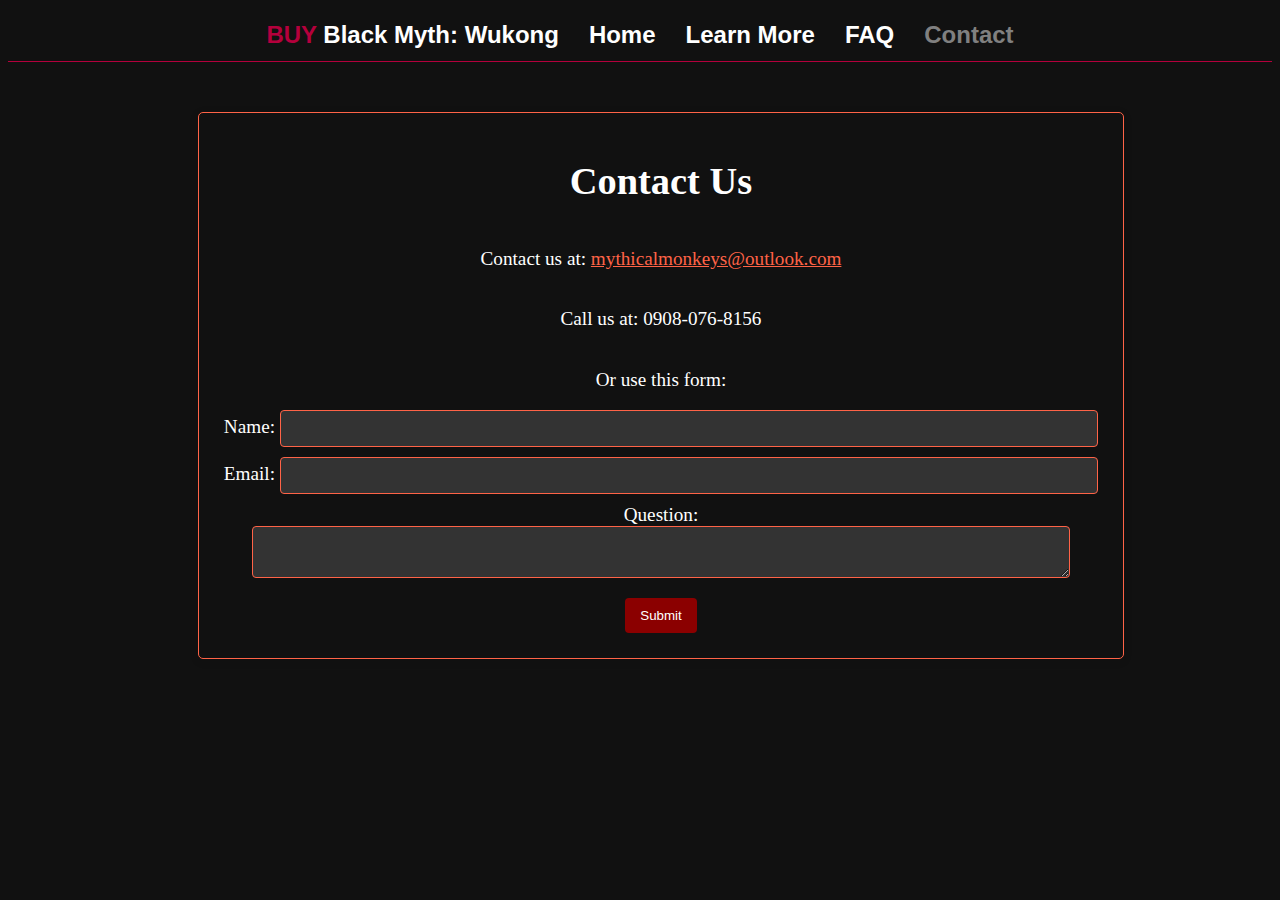
<file: contact/index.html>
<!DOCTYPE html>
<html lang="en">
<head>
    <meta charset="UTF-8">
    <meta name="viewport" content="width=device-width, initial-scale=1.0">
    <title>Contact-Page</title>
    <link rel="stylesheet" href="styles.css">
</head>
<body>
    <header>
        <a class="active" href="https://store.steampowered.com/app/2358720/Black_Myth_Wukong/"> <span style="color: rgb(180, 0, 60);">BUY</span> Black Myth: Wukong</a>
        <a href="../Homepagina/Homepagina.html">Home</a>
        <a href="../Infopagina/index.html">Learn More</a>
        <a href="../FAQ-pagina/index.html">FAQ</a>
        <a style="color: gray;" href="../contact/index.html">Contact</a>
      </header>

    <div class="container">
        <h1>Contact Us</h1>
        <p style="color: white;">Contact us at: <a href="mailto:mythicalmonkeys@outlook.com" style="color: #FF6347;">mythicalmonkeys@outlook.com</a></p>
        <p style="color: white;">Call us at: 0908-076-8156</p>
        <p style="color: white;">Or use this form:</p>
        <form id="contact-form">
            <label for="name" style="color: white;">Name:</label>
            <input type="text" id="name" name="name" required>
            <br>
            <label for="email" style="color: white;">Email:</label>
            <input type="email" id="email" name="email" required>
            <br>
            <label for="question" style="color: white; vertical-align: top;">Question:</label>
            <textarea id="question" name="question" required></textarea>
            <br>
            <button id="dataForm" type="submit">Submit</button>
        </form>
    </div>
    <script src="app.js"></script>
</body>
</html>
</file>
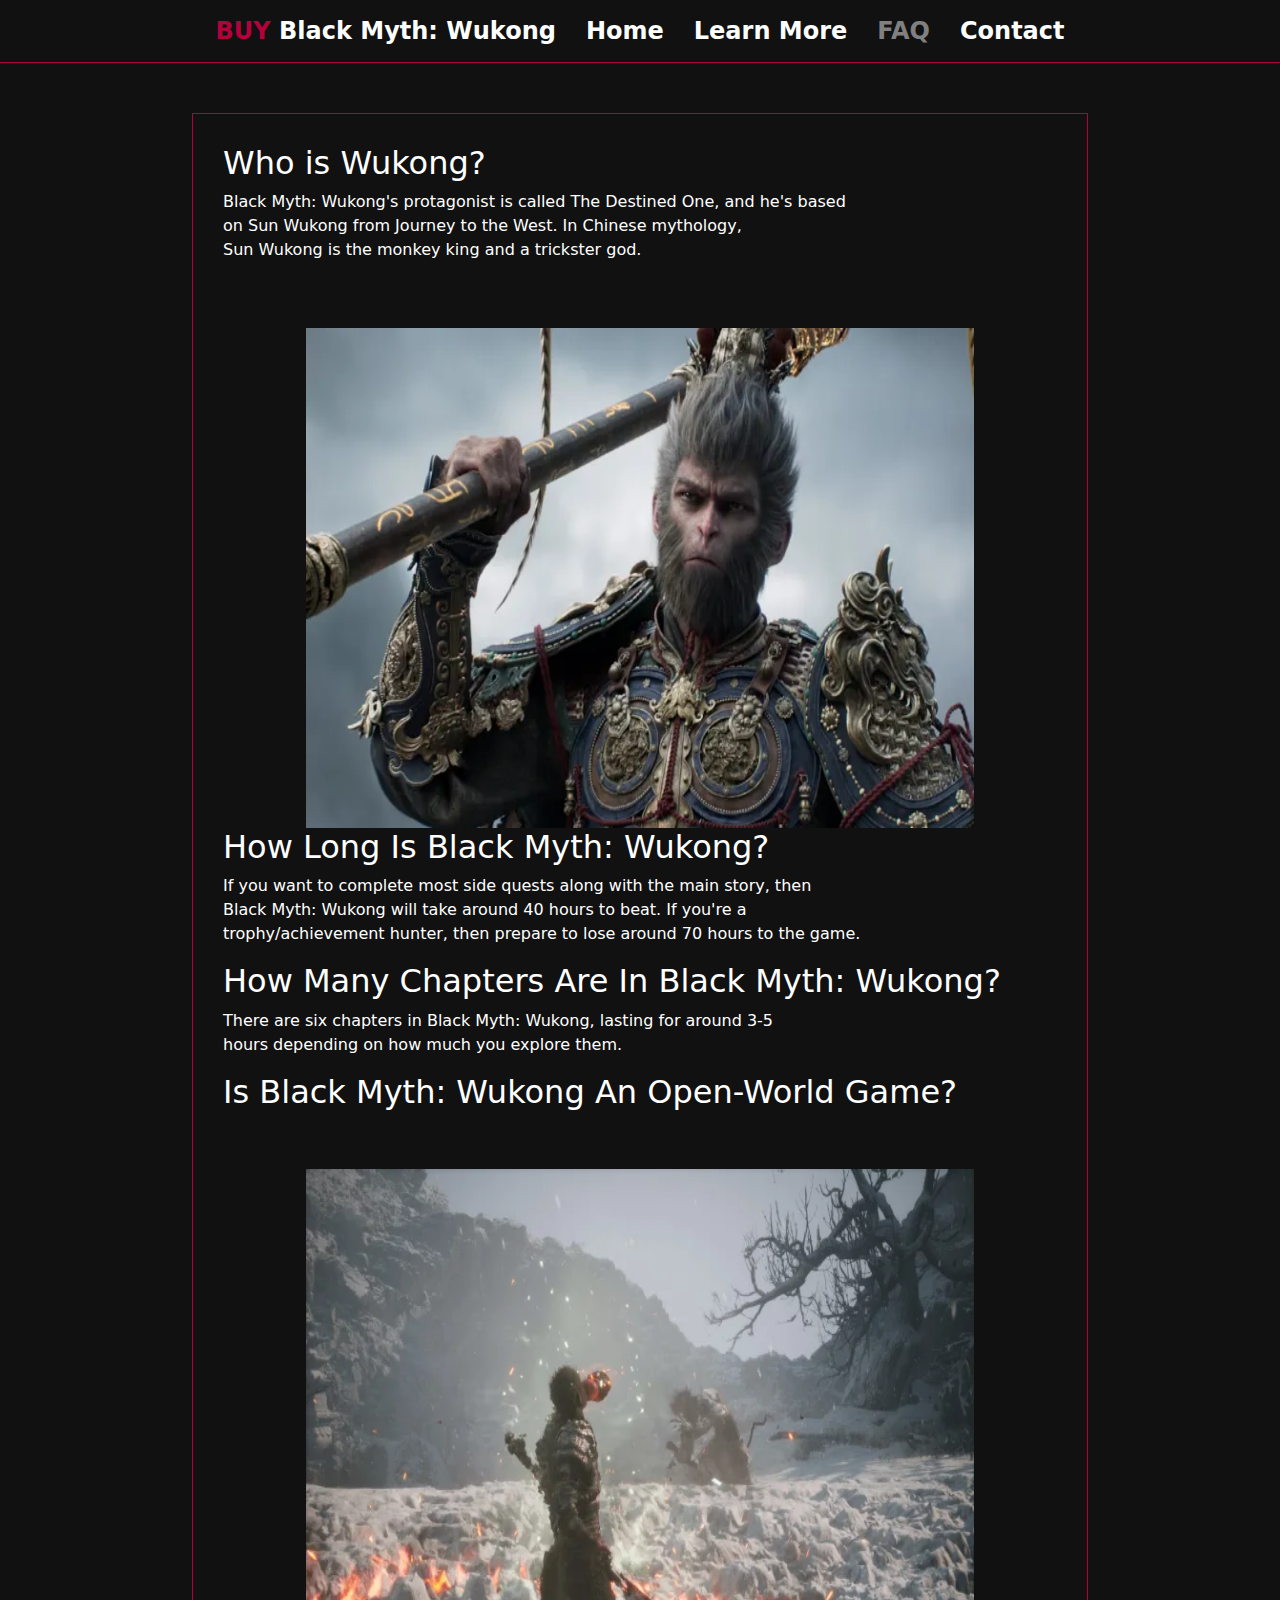
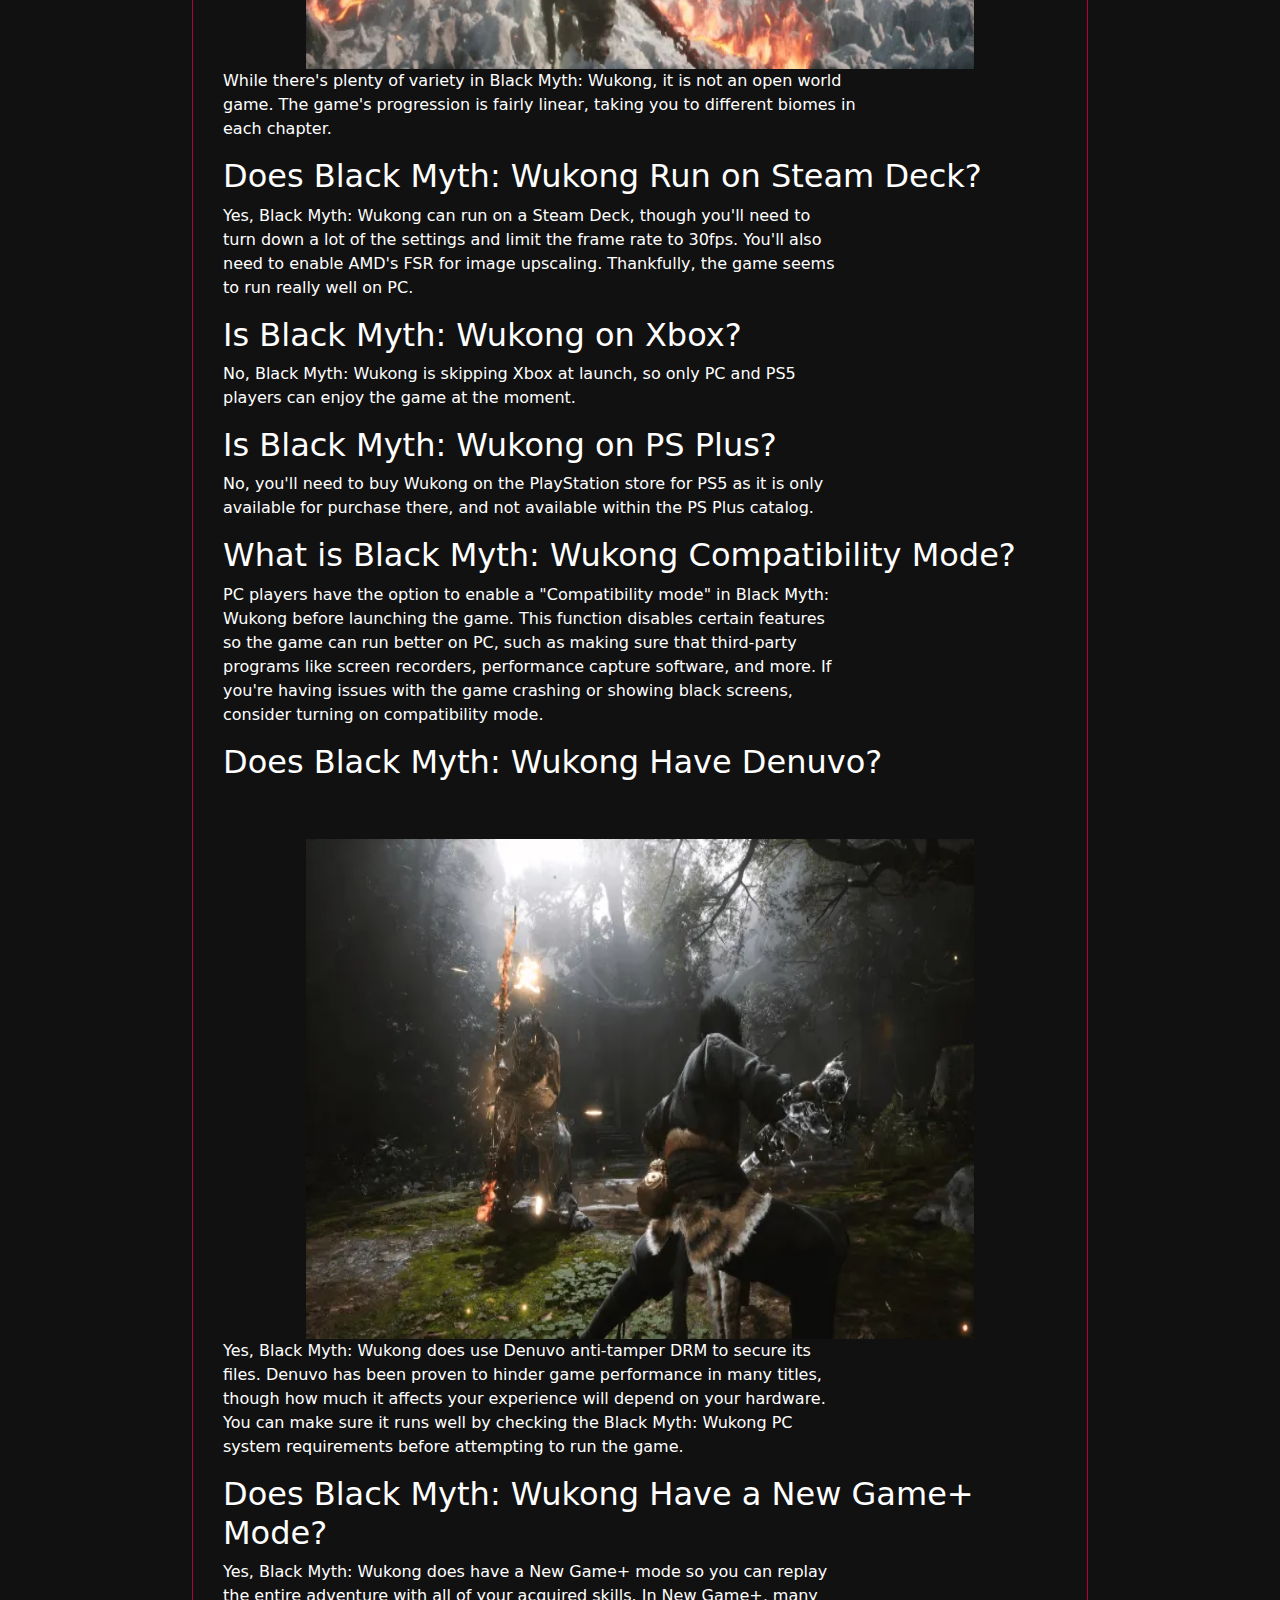
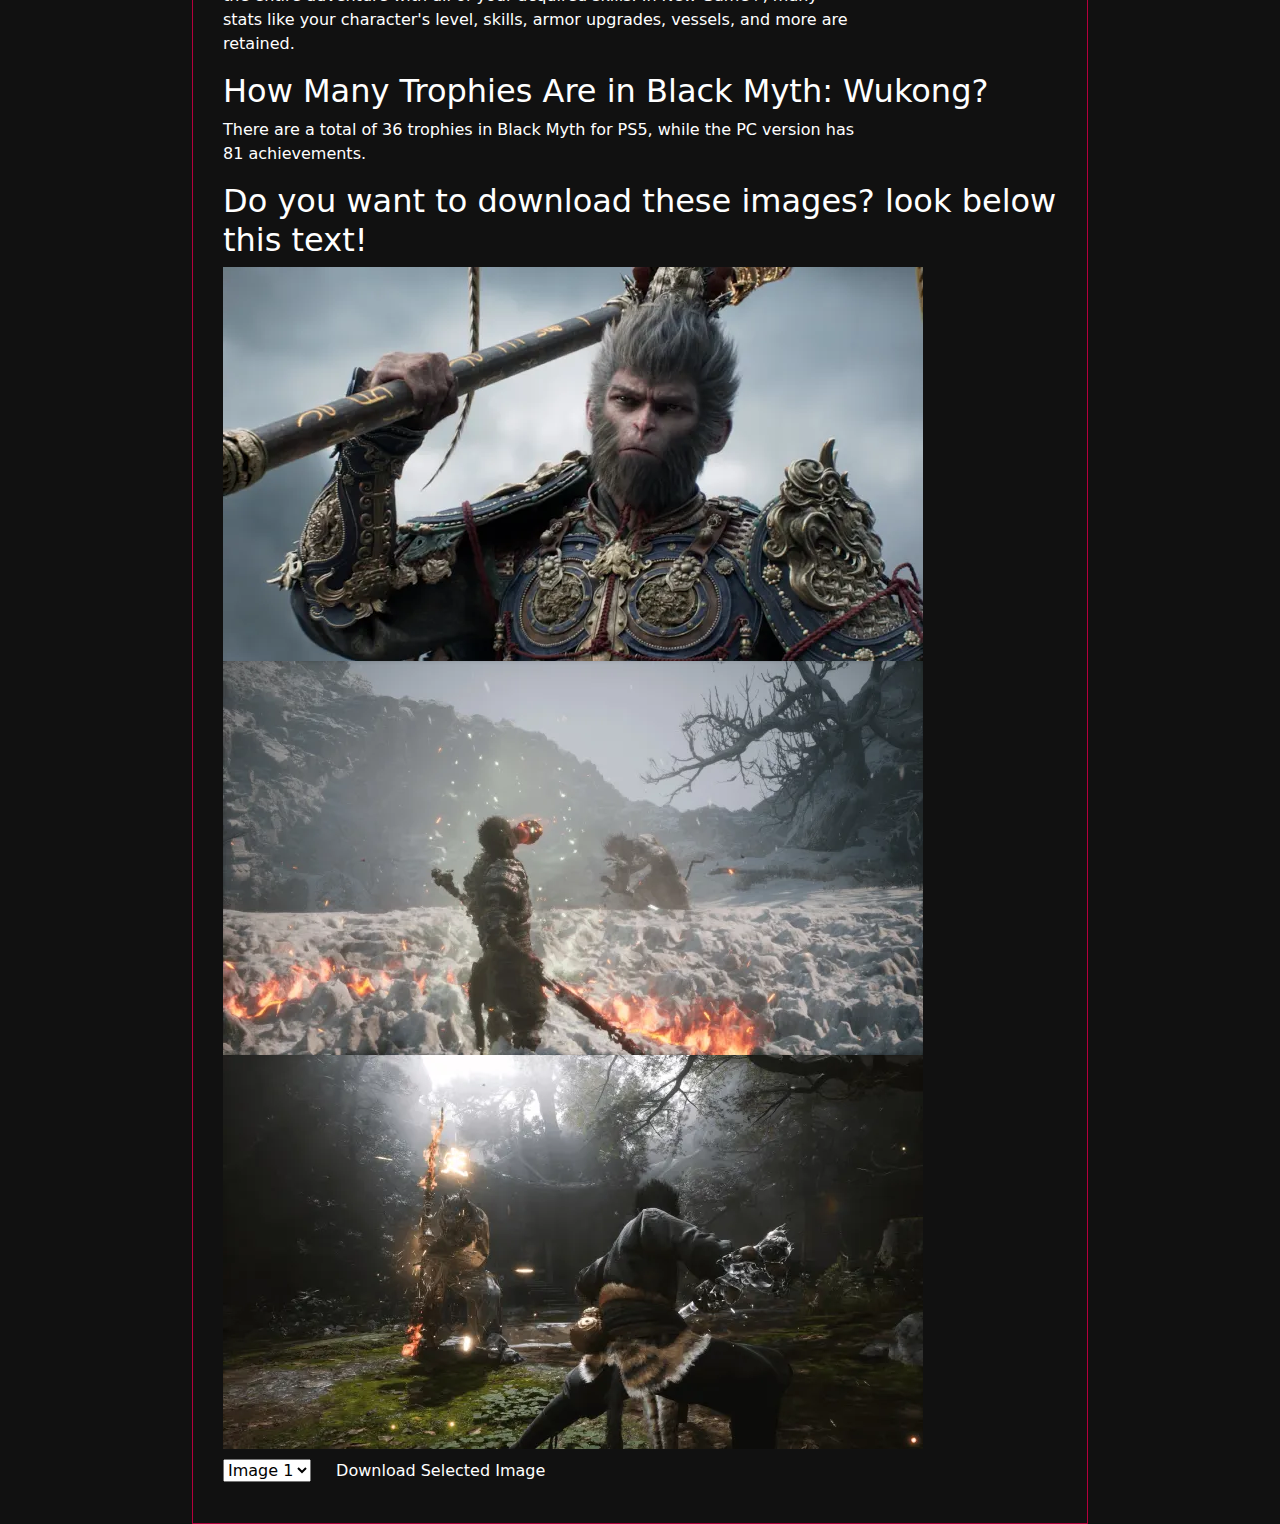
<file: FAQ-pagina/index.html>
<!doctype html>
<html lang="en">

<head>
  <meta charset="utf-8">
  <meta name="viewport" content="width=device-width, initial-scale=1">
  <title>FAQ-page</title>
  <link rel="stylesheet" href="style.css">
  <link href="https://cdn.jsdelivr.net/npm/bootstrap@5.3.3/dist/css/bootstrap.min.css" rel="stylesheet"
    integrity="sha384-QWTKZyjpPEjISv5WaRU9OFeRpok6YctnYmDr5pNlyT2bRjXh0JMhjY6hW+ALEwIH" crossorigin="anonymous">
  <link rel="scriptsheet" href="textvak.js">
  <link rel="scriptsheet" href="knop.js">

</head>

<body>
  <header>
    <a class="active" href="https://store.steampowered.com/app/2358720/Black_Myth_Wukong/"> <span style="color: rgb(180, 0, 60);">BUY</span> Black Myth: Wukong</a>
    <a href="../Homepagina/Homepagina.html">Home</a>
    <a href="../Infopagina/index.html">Learn More</a>
    <a style="color: gray;" href="index.html">FAQ</a>
    <a href="../contact/index.html">Contact</a>
  </header>

  <div class="container-tekst">
    <h2>Who is Wukong?</h2>
    <p>Black Myth: Wukong's protagonist is called The Destined One, and he's based<br> on Sun Wukong from Journey to the West. In Chinese mythology,<br> Sun Wukong is the monkey king and a trickster god.</p>
    <img class="img" src="foto's van Wukong/foto1.png" alt="">

    <h2>How Long Is Black Myth: Wukong?</h2>
    <p>If you want to complete most side quests along with the main story, then<br> Black Myth: Wukong will take around 40 hours to beat. If you're a<br> trophy/achievement hunter, then prepare to lose around 70 hours to the game.</p>

    <h2>How Many Chapters Are In Black Myth: Wukong?</h2>
    <p>There are six chapters in Black Myth: Wukong, lasting for around 3-5<br> hours depending on how much you explore them.</p>
    
    <h2>Is Black Myth: Wukong An Open-World Game?</h2>
    <img class="img" src="foto's van Wukong/foto2.png" alt="">
    <p>While there's plenty of variety in Black Myth: Wukong, it is not an open world<br> game. The game's progression is fairly linear, taking you to different biomes in<br> each chapter.</p>

    <h2>Does Black Myth: Wukong Run on Steam Deck?</h2>
    <p>Yes, Black Myth: Wukong can run on a Steam Deck, though you'll need to<br> turn down a lot of the settings and limit the frame rate to 30fps. 
      You'll also<br> need to enable AMD's FSR for image upscaling. Thankfully, the game seems<br> to run really well on PC.</p>

    <h2>Is Black Myth: Wukong on Xbox?</h2> 
    <p>No, Black Myth: Wukong is skipping Xbox at launch, so only PC and PS5<br> players can enjoy the game at the moment.</p>

    <h2>Is Black Myth: Wukong on PS Plus?</h2>
    <p>No, you'll need to buy Wukong on the PlayStation store for PS5 as it is only<br>
       available for purchase there, and not available within the PS Plus catalog.</p>

    <h2>What is Black Myth: Wukong Compatibility Mode?</h2>
    <p>PC players have the option to enable a "Compatibility mode" in Black Myth:<br> 
      Wukong before launching the game. This function disables certain features<br> 
      so the game can run better on PC, such as making sure that third-party<br> 
      programs like screen recorders, performance capture software, and more. If<br> 
      you're having issues with the game crashing or showing black screens,<br> consider turning on compatibility mode.</p>

    <h2>Does Black Myth: Wukong Have Denuvo?</h2>
    <img class="img" src="foto's van Wukong/foto3.png" alt="">
    <p>Yes, Black Myth: Wukong does use Denuvo anti-tamper DRM to secure its<br>
       files. Denuvo has been proven to hinder game performance in many titles,<br>
       though how much it affects your experience will depend on your hardware.<br>
       You can make sure it runs well by checking the Black Myth: Wukong PC<br>
       system requirements before attempting to run the game.</p>

    <h2>Does Black Myth: Wukong Have a New Game+ Mode?</h2>
    <p>Yes, Black Myth: Wukong does have a New Game+ mode so you can replay<br>
       the entire  adventure with all of your acquired skills. In New Game+, many<br>
        stats like your character's level, skills, armor upgrades, vessels, and more are<br>
         retained.</p>

    <h2>How Many Trophies Are in Black Myth: Wukong?</h2>
    <p>There are a total of 36 trophies in Black Myth for PS5, while the PC version has<br>
       81 achievements.</p>

       <h2>Do you want to download these images? look below this text!</h2>
       <div>
        <img src="foto's van Wukong/foto1.png" alt="Image 1">
        <img src="foto's van Wukong/foto2.png" alt="Image 2">
        <img src="foto's van Wukong/foto3.png" alt="Image 3">
    </div>
    <select id="imageSelector">
        <option value="foto's van Wukong/foto1.png">Image 1</option>
        <option value="foto's van Wukong/foto2.png">Image 2</option>
        <option value="foto's van Wukong/foto3.png">Image 3</option>
    </select>
    <button id="downloadButton">Download Selected Image</button>

    <script src="script.js"></script>
  </div>




  <script src="https://cdn.jsdelivr.net/npm/bootstrap@5.3.3/dist/js/bootstrap.bundle.min.js"
    integrity="sha384-YvpcrYf0tY3lHB60NNkmXc5s9fDVZLESaAA55NDzOxhy9GkcIdslK1eN7N6jIeHz"
    crossorigin="anonymous"></script>

</body>
</html>
</file>
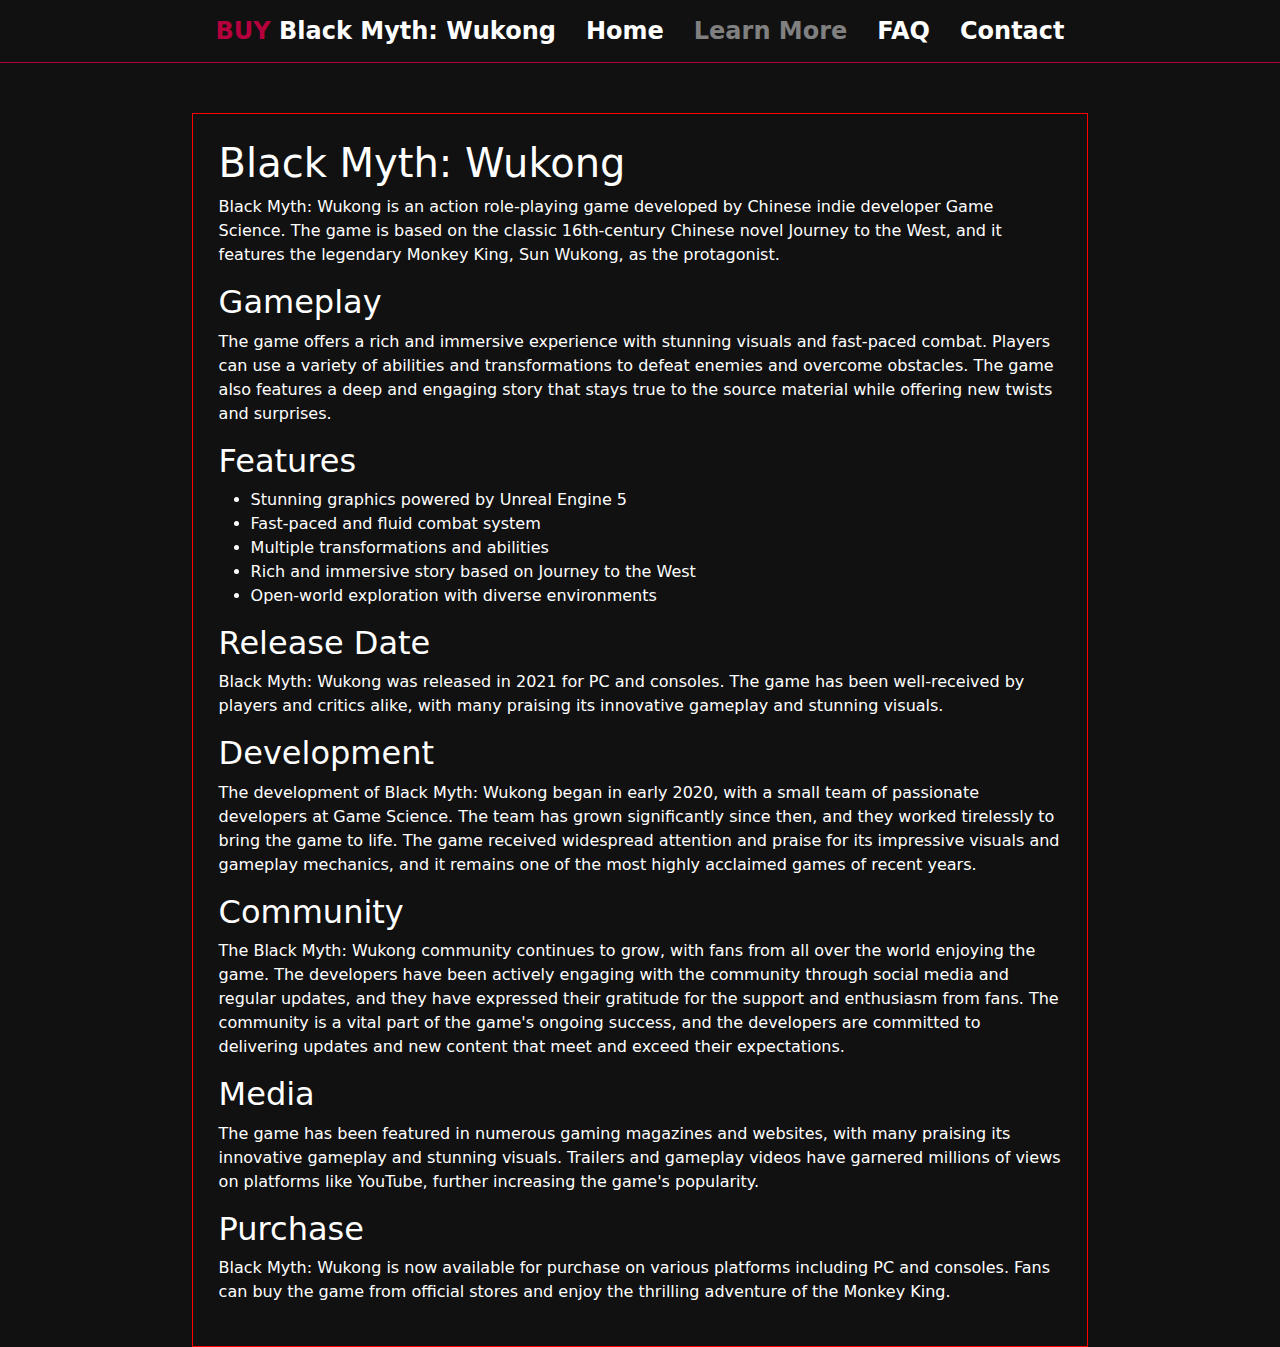
<file: Infopagina/index.html>
<!doctype html>
<html lang="en">

<head>
  <meta charset="utf-8">
  <meta name="viewport" content="width=device-width, initial-scale=1">
  <title>Info-page</title>
  <link rel="stylesheet" href="style.css">
  <link href="https://cdn.jsdelivr.net/npm/bootstrap@5.3.3/dist/css/bootstrap.min.css" rel="stylesheet"
    integrity="sha384-QWTKZyjpPEjISv5WaRU9OFeRpok6YctnYmDr5pNlyT2bRjXh0JMhjY6hW+ALEwIH" crossorigin="anonymous">
</head>

<body>
  <header>
    <a class="active" href="https://store.steampowered.com/app/2358720/Black_Myth_Wukong/"> <span style="color: rgb(180, 0, 60);">BUY</span> Black Myth: Wukong</a>
    <a href="../Homepagina/Homepagina.html">Home</a>
    <a style="color: gray;" href="index.html">Learn More</a>
    <a href="../FAQ-pagina/index.html">FAQ</a>
    <a href="../contact/index.html">Contact</a>
  </header>

  <div class="container-text">
      <h1>Black Myth: Wukong</h1>
      <p>Black Myth: Wukong is an action role-playing game developed by Chinese indie developer Game Science. The game is based on the classic 16th-century Chinese novel Journey to the West, and it features the legendary Monkey King, Sun Wukong, as the protagonist.</p>
      <h2>Gameplay</h2>
      <p>The game offers a rich and immersive experience with stunning visuals and fast-paced combat. Players can use a variety of abilities and transformations to defeat enemies and overcome obstacles. The game also features a deep and engaging story that stays true to the source material while offering new twists and surprises.</p>
      <h2>Features</h2>
      <ul>
        <li>Stunning graphics powered by Unreal Engine 5</li>
        <li>Fast-paced and fluid combat system</li>
        <li>Multiple transformations and abilities</li>
        <li>Rich and immersive story based on Journey to the West</li>
        <li>Open-world exploration with diverse environments</li>
      </ul>
      <h2>Release Date</h2>
      <p>Black Myth: Wukong was released in 2021 for PC and consoles. The game has been well-received by players and critics alike, with many praising its innovative gameplay and stunning visuals.</p>
      <h2>Development</h2>
      <p>The development of Black Myth: Wukong began in early 2020, with a small team of passionate developers at Game Science. The team has grown significantly since then, and they worked tirelessly to bring the game to life. The game received widespread attention and praise for its impressive visuals and gameplay mechanics, and it remains one of the most highly acclaimed games of recent years.</p>
      <h2>Community</h2>
      <p>The Black Myth: Wukong community continues to grow, with fans from all over the world enjoying the game. The developers have been actively engaging with the community through social media and regular updates, and they have expressed their gratitude for the support and enthusiasm from fans. The community is a vital part of the game's ongoing success, and the developers are committed to delivering updates and new content that meet and exceed their expectations.</p>
      <h2>Media</h2>
      <p>The game has been featured in numerous gaming magazines and websites, with many praising its innovative gameplay and stunning visuals. Trailers and gameplay videos have garnered millions of views on platforms like YouTube, further increasing the game's popularity.</p>
      <h2>Purchase</h2>
      <p>Black Myth: Wukong is now available for purchase on various platforms including PC and consoles. Fans can buy the game from official stores and enjoy the thrilling adventure of the Monkey King.</p>
      </div>
  <script src="https://cdn.jsdelivr.net/npm/bootstrap@5.3.3/dist/js/bootstrap.bundle.min.js"
    integrity="sha384-YvpcrYf0tY3lHB60NNkmXc5s9fDVZLESaAA55NDzOxhy9GkcIdslK1eN7N6jIeHz"
    crossorigin="anonymous"></script>
</body>
</html>
</file>
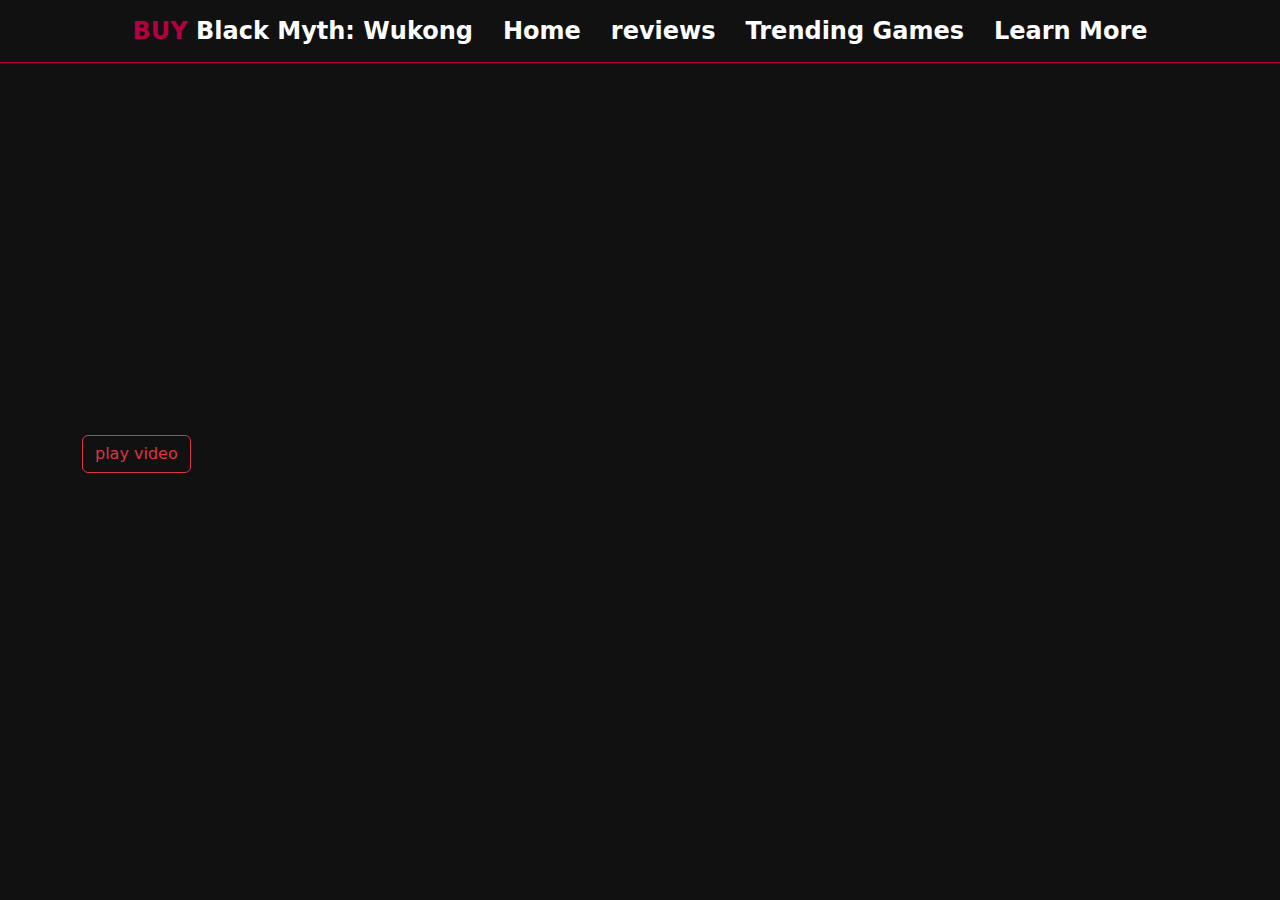
<file: Mediapagina/index.html>
<!doctype html>
<html lang="en">

<head>
  <meta charset="utf-8">
  <meta name="viewport" content="width=device-width, initial-scale=1">
  <title>Home-page</title>
  <link rel="stylesheet" href="style.css">
  <link href="https://cdn.jsdelivr.net/npm/bootstrap@5.3.3/dist/css/bootstrap.min.css" rel="stylesheet"
    integrity="sha384-QWTKZyjpPEjISv5WaRU9OFeRpok6YctnYmDr5pNlyT2bRjXh0JMhjY6hW+ALEwIH" crossorigin="anonymous">
</head>

<body>
  <header>
    <a class="active" href="#buy"> <span style="color: rgb(180, 0, 60);">BUY</span> Black Myth: Wukong</a>
    <a href="../Home-pagina/index.html">Home</a>
    <a href="#reviews">reviews</a>
    <a href="#trending-games">Trending Games</a>
    <a href="#learn-more">Learn More</a>
  </header>
  <div class="container">
  <div class="gameplay">
    <iframe
     id="video"
     width="560" 
     height="315" 
     src="https://www.youtube.com/embed/v-1h0LDdfNI?si=U7D-pyDeG5dlXZGt"
      title="YouTube video player" 
      frameborder="0" 
      allow="accelerometer; autoplay; clipboard-write; encrypted-media; gyroscope; picture-in-picture; web-share"
       referrerpolicy="strict-origin-when-cross-origin" allowfullscreen>
    </iframe>
</div>
<button type="button"id="playButton" class="btn btn-outline-danger">play video</button>
</div>

  <script src="https://cdn.jsdelivr.net/npm/bootstrap@5.3.3/dist/js/bootstrap.bundle.min.js"
    integrity="sha384-YvpcrYf0tY3lHB60NNkmXc5s9fDVZLESaAA55NDzOxhy9GkcIdslK1eN7N6jIeHz"
    crossorigin="anonymous"></script>
  <script src="script.js"></script>
</body>

</html>
</file>
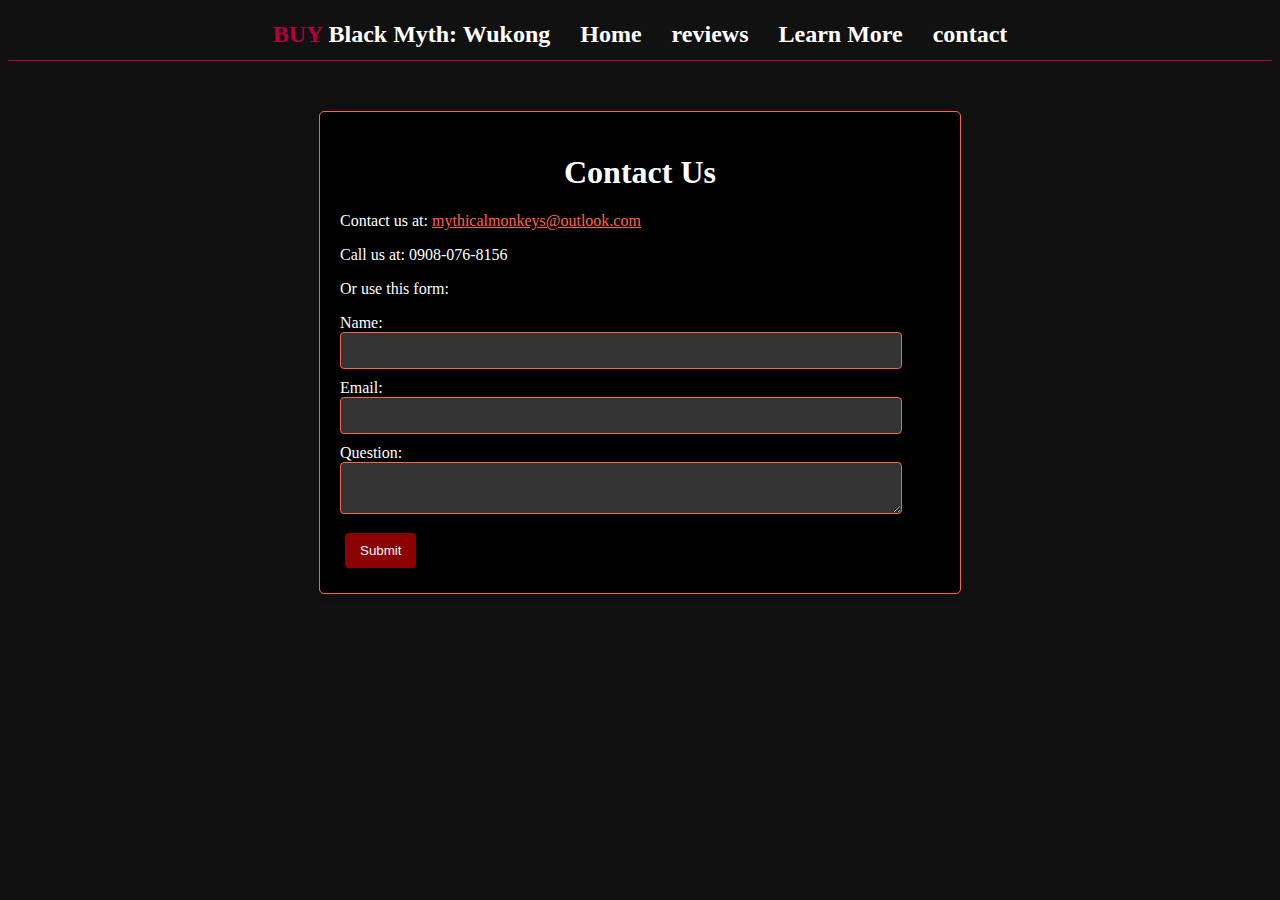
<file: contact/contact-page/Contact-pagina/src/index.html>
<!DOCTYPE html>
<html lang="en">
<head>
    <meta charset="UTF-8">
    <meta name="viewport" content="width=device-width, initial-scale=1.0">
    <title>Contact Page</title>
    <link rel="stylesheet" href="styles.css">
</head>
<body>
    <header>
        <a class="active" href="#buy"> <span style="color: rgb(180, 0, 60);">BUY</span> Black Myth: Wukong</a>
        <a href="../Home-pagina/index.html">Home</a>
        <a href="#reviews">reviews</a>
        <a href="#learn-more">Learn More</a>
        <a href="#contact">contact</a>
    </header>

    <div class="container">
        <h1>Contact Us</h1>
        <p style="color: white;">Contact us at: <a href="mailto:mythicalmonkeys@outlook.com" style="color: #FF6347;">mythicalmonkeys@outlook.com</a></p>
        <p style="color: white;">Call us at: 0908-076-8156</p>
        <p style="color: white;">Or use this form:</p>
        <form id="contact-form">
            <label for="name" style="color: white;">Name:</label>
            <input type="text" id="name" name="name" required>
            <label for="email" style="color: white;">Email:</label>
            <input type="email" id="email" name="email" required>
            <label for="question" style="color: white;">Question:</label>
            <textarea id="question" name="question" required></textarea>
            <button type="submit">Submit</button>
        </form>
    </div>
    <script src="app.js"></script>
</body>
</html>
</file>
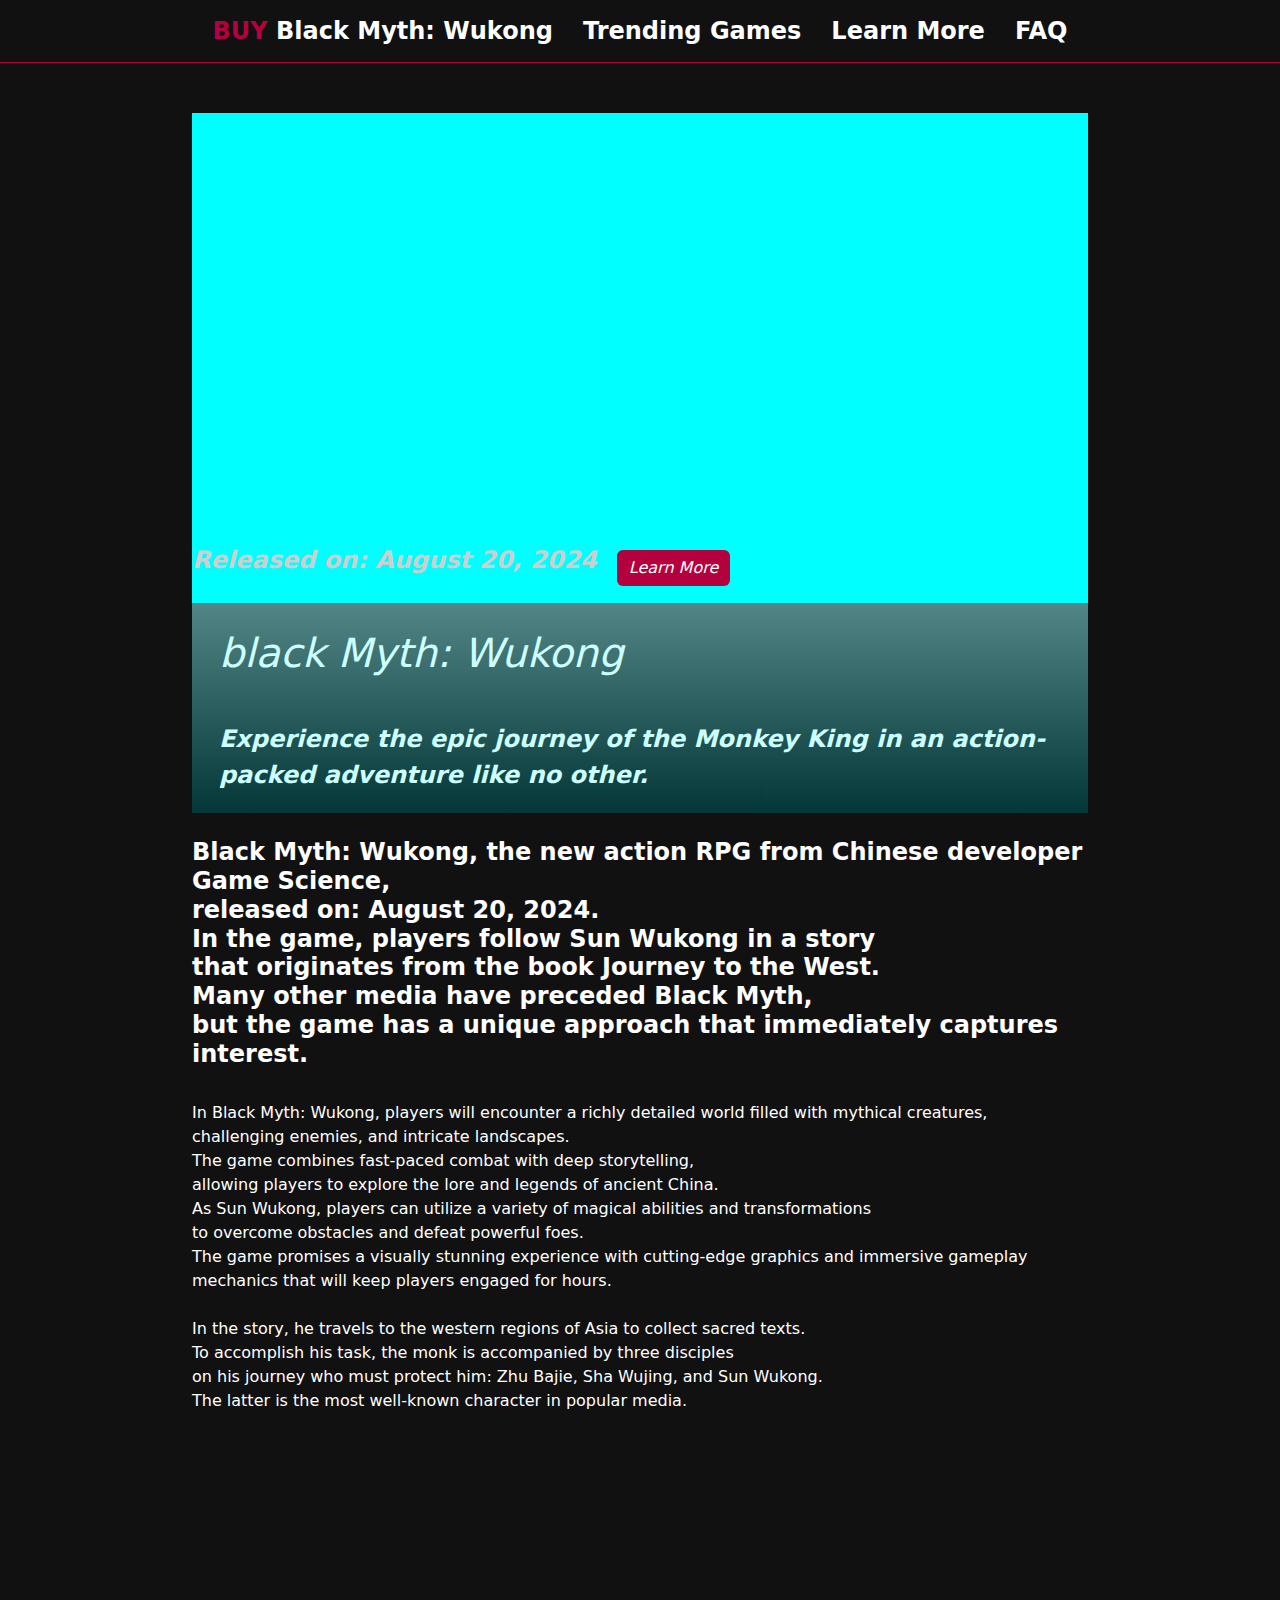
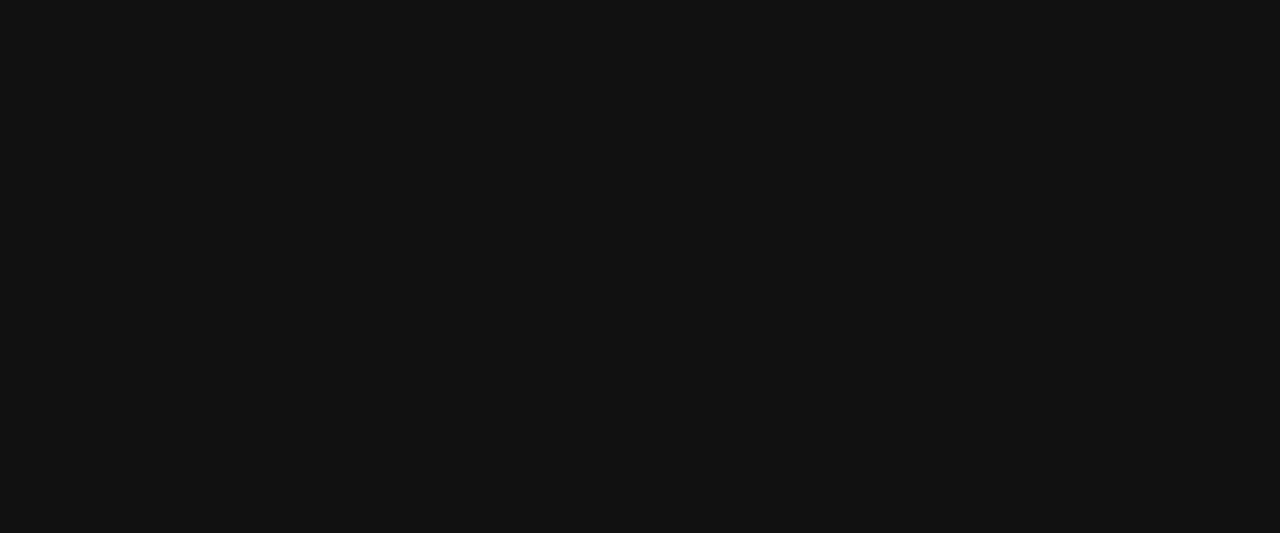
<file: Homepagina/Homepage.html>
<!doctype html>
<html lang="en">

<head>
  <meta charset="utf-8">
  <meta name="viewport" content="width=device-width, initial-scale=1">
  <title>Home-page</title>
  <link rel="stylesheet" href="style.css">
  <link href="https://cdn.jsdelivr.net/npm/bootstrap@5.3.3/dist/css/bootstrap.min.css" rel="stylesheet"
    integrity="sha384-QWTKZyjpPEjISv5WaRU9OFeRpok6YctnYmDr5pNlyT2bRjXh0JMhjY6hW+ALEwIH" crossorigin="anonymous">
</head>

<body>
  <header>
    <a class="active" href="https://store.steampowered.com/app/2358720/Black_Myth_Wukong/"> <span style="color: rgb(180, 0, 60);">BUY</span> Black Myth: Wukong</a>
    <a href="#trending-games">Trending Games</a>
    <a href="#learn-more">Learn More</a>
    <a href="#FAQ">FAQ</a>
  </header>


  <div class="container-img">
    <div id="informatie-container-frontpage-plaatje">
      <h1>black Myth: Wukong</h1> <br>
      <p>Experience the epic journey of the Monkey King in an action-packed adventure like no other.</p>
    </div>
    <div id="release-date-learnmore">
      <p>Released on: August 20, 2024</p>
      <a class="btn btn-primary" href="https://example.com" style="margin-left: 20px;">Learn More</a>
    </div>
  </div>

  <div class="container-info" style="margin-top: 2%;">
    <div class="float-md-start" style="z-index: 3;">
      <h4 style="font-weight: bolder; color: white;">Black Myth: Wukong, the new action RPG from Chinese developer Game
        Science, <br>
        released on: August 20, 2024. <br>
        In the game, players follow Sun Wukong in a story <br> that originates from the book Journey to the West. <br>
        Many other media have preceded Black Myth, <br>
        but the game has a unique approach that immediately captures interest.</h4>
      <br>
      <span style="color: white;">In Black Myth: Wukong, players will encounter a richly detailed world filled with
        mythical creatures, <br>
        challenging enemies, and intricate landscapes. <br>
        The game combines fast-paced combat with deep storytelling, <br>
        allowing players to explore the lore and legends of ancient China. <br>
        As Sun Wukong, players can utilize a variety of magical abilities and transformations <br>
        to overcome obstacles and defeat powerful foes. <br>
        The game promises a visually stunning experience with cutting-edge graphics
        and immersive gameplay mechanics that will keep players engaged for hours.
        <br>
        <br>
        In the story, he travels to the western regions of Asia to collect sacred texts. <br>
        To accomplish his task, the monk is accompanied by three disciples <br>
        on his journey who must protect him: Zhu Bajie, Sha Wujing, and Sun Wukong. <br>
        The latter is the most well-known character in popular media.
      </span>
    </div><br>
  </div>

    <div class="container-trailer">
      <iframe id="trailer" src="https://www.youtube.com/embed/Cr5rQ1NZ0Tw?si=H_EBPVxSR1OGLGC8"
          title="YouTube video player" frameborder="0"
          allow="accelerometer; autoplay; clipboard-write; encrypted-media; gyroscope; picture-in-picture; web-share"
          referrerpolicy="strict-origin-when-cross-origin" allowfullscreen>
      </iframe>
    </div>

  <script src="https://cdn.jsdelivr.net/npm/bootstrap@5.3.3/dist/js/bootstrap.bundle.min.js"
    integrity="sha384-YvpcrYf0tY3lHB60NNkmXc5s9fDVZLESaAA55NDzOxhy9GkcIdslK1eN7N6jIeHz"
    crossorigin="anonymous"></script>
</body>

</html>
</file>
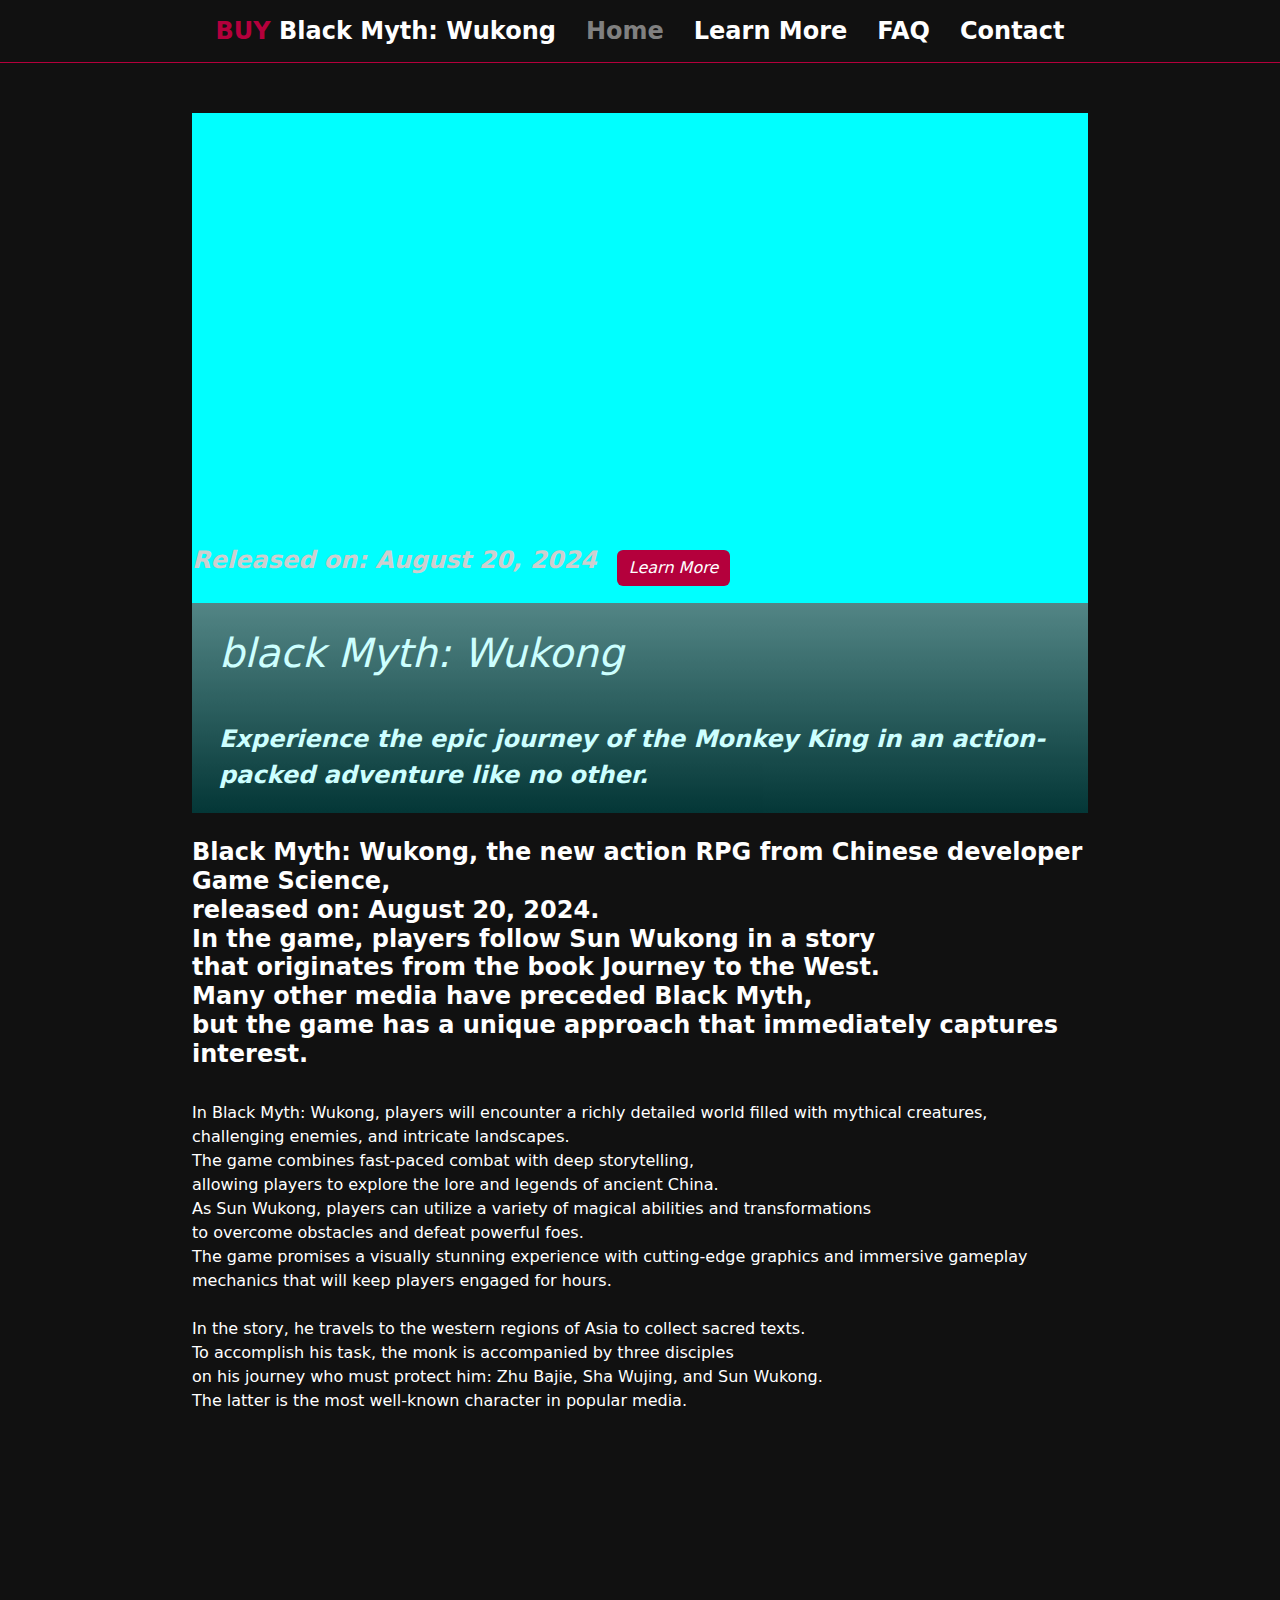
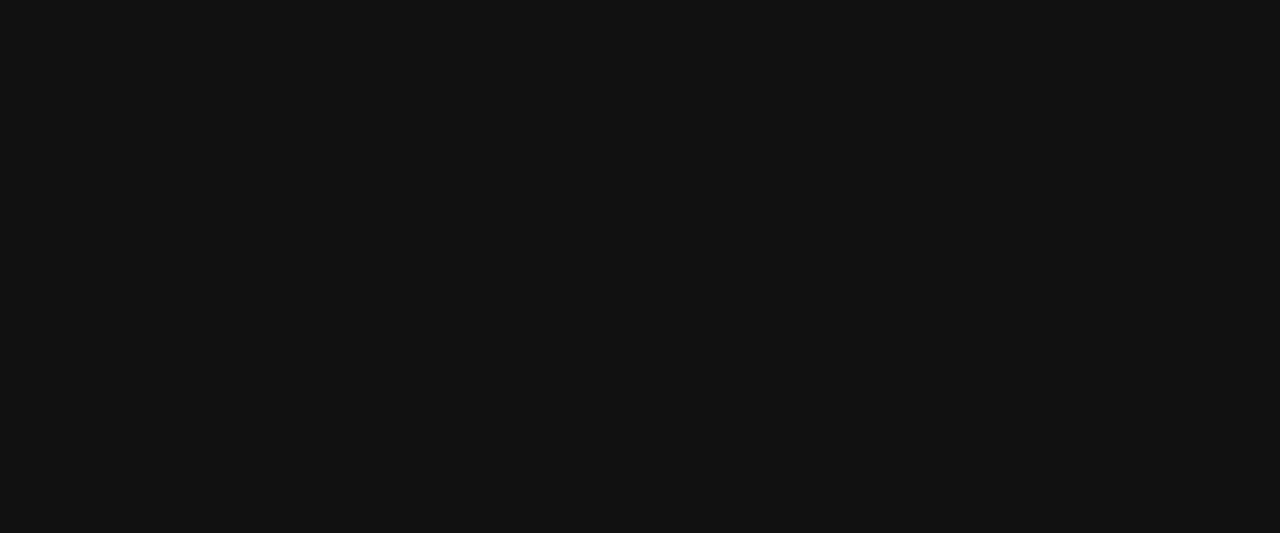
<file: Homepagina/Homepagina.html>
<!doctype html>
<html lang="en">

<head>
  <meta charset="utf-8">
  <meta name="viewport" content="width=device-width, initial-scale=1">
  <title>Home-page</title>
  <link rel="stylesheet" href="style.css">
  <link href="https://cdn.jsdelivr.net/npm/bootstrap@5.3.3/dist/css/bootstrap.min.css" rel="stylesheet"
    integrity="sha384-QWTKZyjpPEjISv5WaRU9OFeRpok6YctnYmDr5pNlyT2bRjXh0JMhjY6hW+ALEwIH" crossorigin="anonymous">
</head>

<body>
  <header>
    <a class="active" href="https://store.steampowered.com/app/2358720/Black_Myth_Wukong/"> <span style="color: rgb(180, 0, 60);">BUY</span> Black Myth: Wukong</a>
    <a style="color: gray;" href="Homepagina.html">Home</a>
    <a href="../Infopagina/index.html">Learn More</a>
    <a href="../FAQ-pagina/index.html">FAQ</a>
    <a href="../contact/index.html">Contact</a>
  </header>


  <div class="container-img">
    <div id="informatie-container-frontpage-plaatje">
      <h1>black Myth: Wukong</h1> <br>
      <p>Experience the epic journey of the Monkey King in an action-packed adventure like no other.</p>
    </div>
    <div id="release-date-learnmore">
      <p>Released on: August 20, 2024</p>
      <a class="btn btn-primary" href="https://example.com" style="margin-left: 20px;">Learn More</a>
    </div>
  </div>

  <div class="container-info" style="margin-top: 2%;">
    <div class="float-md-start" style="z-index: 3;">
      <h4 style="font-weight: bolder; color: white;">Black Myth: Wukong, the new action RPG from Chinese developer Game
        Science, <br>
        released on: August 20, 2024. <br>
        In the game, players follow Sun Wukong in a story <br> that originates from the book Journey to the West. <br>
        Many other media have preceded Black Myth, <br>
        but the game has a unique approach that immediately captures interest.</h4>
      <br>
      <span style="color: white;">In Black Myth: Wukong, players will encounter a richly detailed world filled with
        mythical creatures, <br>
        challenging enemies, and intricate landscapes. <br>
        The game combines fast-paced combat with deep storytelling, <br>
        allowing players to explore the lore and legends of ancient China. <br>
        As Sun Wukong, players can utilize a variety of magical abilities and transformations <br>
        to overcome obstacles and defeat powerful foes. <br>
        The game promises a visually stunning experience with cutting-edge graphics
        and immersive gameplay mechanics that will keep players engaged for hours.
        <br>
        <br>
        In the story, he travels to the western regions of Asia to collect sacred texts. <br>
        To accomplish his task, the monk is accompanied by three disciples <br>
        on his journey who must protect him: Zhu Bajie, Sha Wujing, and Sun Wukong. <br>
        The latter is the most well-known character in popular media.
      </span>
    </div><br>
  </div>

    <div class="container-trailer">
      <iframe id="trailer" src="https://www.youtube.com/embed/Cr5rQ1NZ0Tw?si=H_EBPVxSR1OGLGC8"
          title="YouTube video player" frameborder="0"
          allow="accelerometer; autoplay; clipboard-write; encrypted-media; gyroscope; picture-in-picture; web-share"
          referrerpolicy="strict-origin-when-cross-origin" allowfullscreen>
      </iframe>
    </div>

  <script src="https://cdn.jsdelivr.net/npm/bootstrap@5.3.3/dist/js/bootstrap.bundle.min.js"
    integrity="sha384-YvpcrYf0tY3lHB60NNkmXc5s9fDVZLESaAA55NDzOxhy9GkcIdslK1eN7N6jIeHz"
    crossorigin="anonymous"></script>
</body>
</html>
</file>
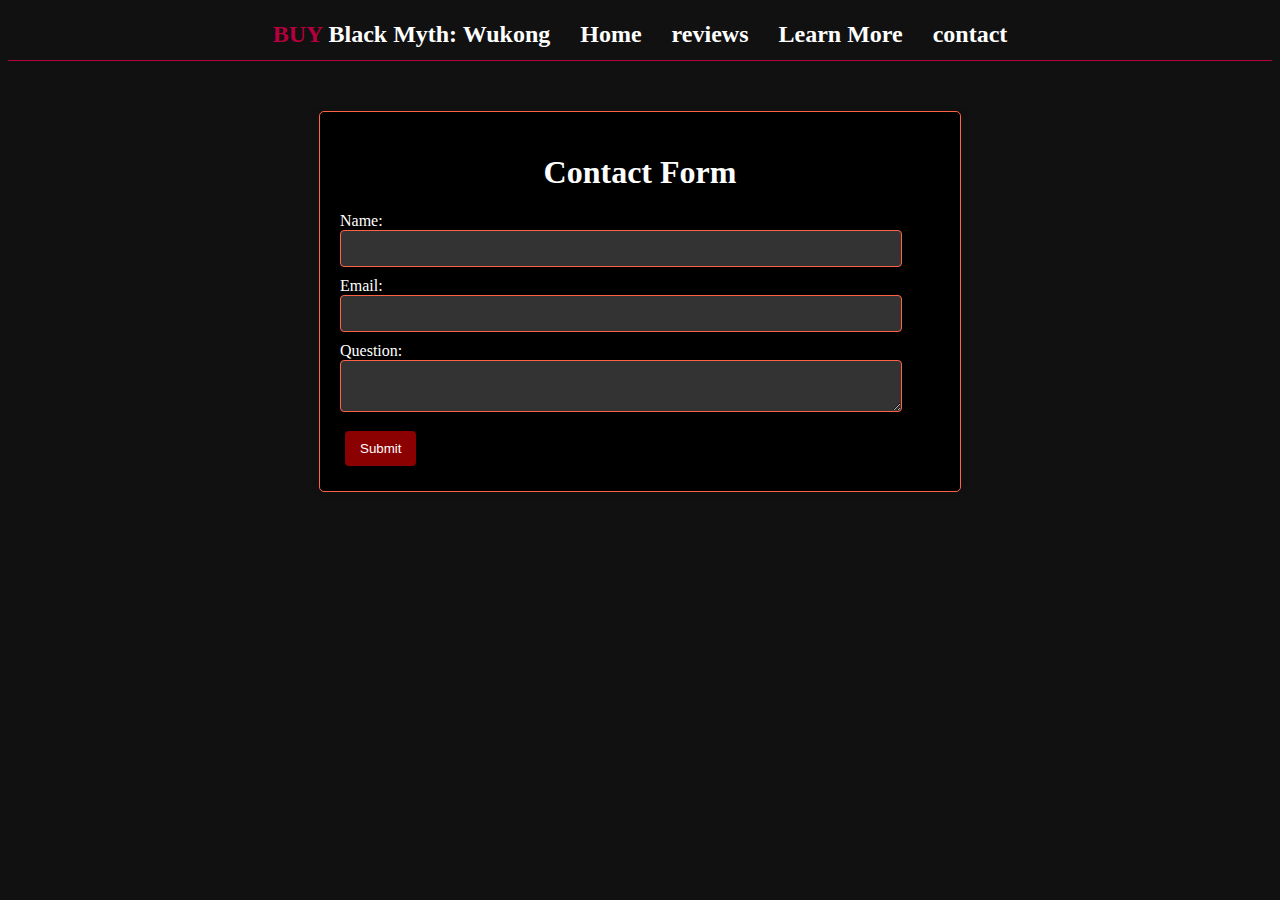
<file: contact/contact-page/Contact-pagina/src/CONTACTFORUM.html>
<!DOCTYPE html>
<html lang="en">
<head>
    <meta charset="UTF-8">
    <meta name="viewport" content="width=device-width, initial-scale=1.0">
    <link rel="stylesheet" href="styles.css">
    <title>Contact Us</title>
</head>
<body>
    <header>
        <a class="active" href="#buy"> <span style="color: rgb(180, 0, 60);">BUY</span> Black Myth: Wukong</a>
        <a href="../Home-pagina/index.html">Home</a>
        <a href="#reviews">reviews</a>
        <a href="#learn-more">Learn More</a>
        <a href="#contact">contact</a>
    </header>
    <div class="container">
        <h1>Contact Form</h1>
        <form id="contact-form">
            <label for="name">Name:</label>
            <input type="text" id="name" name="name" required>
            <label for="email">Email:</label>
            <input type="email" id="email" name="email" required>
            <label for="question">Question:</label>
            <textarea id="question" name="question" required></textarea>
            <button type="submit">Submit</button>
        </form>
    </div>
    <script src="app.js"></script>
</body>
</html>
</file>
<file: contact/styles.css>
body {
    background-color: rgb(17, 17, 17) !important;
}

  header {
    font-family: Arial, Helvetica, sans-serif;
    color: white;
    text-align: center;
    font-size: 1.5em;
    padding-top: 1%;
    padding-bottom: 1%;
    font-weight: bold;
    display: flex;
    justify-content: center;
    background-color: rgb(17, 17, 17);
    width: 100%;
    border-bottom: 1px solid rgb(180, 0, 60);
    margin-bottom: 50px;
}

header a {
    margin: 0 15px;
    text-decoration: none;
    color: white;
}

.container {
    font-size: larger;
    display: flex;
    flex-direction: column;
    text-align: center;
    width: 70%;
    padding: 20px;
    border-radius: 5px;
    box-shadow: 0 2px 10px rgba(0, 0, 0, 0.1);
    border: 1px solid #FF6347; /* Thinner light red border */
    position: relative;
    left: 15%;
}

h1 {
    text-align: center;
    color: #fff; /* White text color */
}

label {
    color: #fff; /* White text color */
}

input[type="text"],
input[type="email"],
textarea {
    width: 90%; /* Reduced width for input fields */
    padding: 10px;
    margin-bottom: 10px;
    border: 1px solid #FF6347; /* Light red border to match the form */
    border-radius: 4px;
    background-color: #333; /* Dark background for input fields */
    color: #fff; /* White text color for input fields */
}

button,
input[type="submit"] {
    background-color: #8B0000; /* Dark red background for the button */
    color: white;
    padding: 10px 15px;
    border: none;
    border-radius: 4px;
    cursor: pointer;
    margin: 5px; /* Add margin to buttons */
}

button:hover,
input[type="submit"]:hover {
    background-color: #FF6347; /* Light red background on hover */
}

#backButton {
    position: absolute;
    top: 10px;
    left: 10px;  
}
</file>
<file: FAQ-pagina/style.css>
body {
    background-color: rgb(17, 17, 17) !important;
}

header {
    color: white;
    text-align: center;
    font-size: 1.5em;
    padding-top: 1%;
    padding-bottom: 1%;
    font-weight: bold;
    display: flex;
    justify-content: center;
    background-color: rgb(17, 17, 17);
    width: 100%;
    border-bottom: 1px solid rgb(180, 0, 60);
    margin-bottom: 50px;
}


header a {
    margin: 0 15px;
    color: white;
    text-decoration: none;
}

.container-tekst {
    color: white;
    width: 70%;
    position: absolute;
    left: 15%;
    border: 1px solid rgb(180, 0, 60);
    padding: 30px;
}

.img {
    width: 80%;
    height: 500px;
    margin-top: 50px;
    position: relative;
    left: 10%;
}

textarea {
    width: 40%;
    height: 10%;
    padding: 10px;
    background-color: #505050;
    color: white;
    border: 3px solid #555;
    border-radius: 5px;
    border-color: darkred;
}

button {
    margin-top: 10px;
    padding: 10px 20px;
    font-size: 16px;
    cursor: pointer;
    background-color: #111;
    color: white;
    border: none;
    border-radius: 5px;
    border-color: darkred;

}

button:hover {
    background-color: darkred;
}
</file>
<file: Infopagina/style.css>
body {
    background-color: rgb(17, 17, 17) !important;
  }
  
  header {
    color: white;
    text-align: center;
    font-size: 1.5em;
    padding-top: 1%;
    padding-bottom: 1%;
    font-weight: bold;
    display: flex;
    justify-content: center;
    background-color: rgb(17, 17, 17);
    width: 100%;
    border-bottom: 1px solid rgb(180, 0, 60);
    margin-bottom: 50px;
  }
  
  
  header a {
    margin: 0 15px;
    text-decoration: none;
    color: white;
  }

  .container-text {
    position: absolute;
    left: 15%;
    height: auto;
    width: 70%;
    padding: 2%; 
    color: white;
    border: red 1px solid;
  }
</file>
<file: Mediapagina/style.css>
body {
    background-color: rgb(17, 17, 17) !important;
  }
  
  header {
    color: white;
    text-align: center;
    font-size: 1.5em;
    padding-top: 1%;
    padding-bottom: 1%;
    font-weight: bold;
    display: flex;
    justify-content: center;
    background-color: rgb(17, 17, 17);
    width: 100%;
    border-bottom: 1px solid rgb(180, 0, 60);
    margin-bottom: 50px;
  }
  
  
  header a {
    margin: 0 15px;
    text-decoration: none;
    color: white;
  }
  #playbutton {
    background-color: rgb(180, 0, 60);
    color: rgb(179, 7, 7);
    border: none;
    padding: 10px 20px;
    text-align: center;
    text-decoration: none;
    display: inline-block;
    font-size: 16px;
    margin: 4px 2px;
    cursor: pointer;
    border-radius: 5px;
  }
</file>
<file: contact/contact-page/Contact-pagina/src/styles.css>
body {
    background-color: rgb(17, 17, 17) !important;
}

header {
    color: white;
    text-align: center;
    font-size: 1.5em;
    padding-top: 1%;
    padding-bottom: 1%;
    font-weight: bold;
    display: flex;
    justify-content: center;
    background-color: rgb(17, 17, 17);
    width: 100%;
    border-bottom: 1px solid rgb(180, 0, 60);
    margin-bottom: 50px;
}

header a {
    margin: 0 15px;
    text-decoration: none;
    color: white;
}

.container {
    max-width: 600px;
    margin: auto;
    background: #000; /* Black background for the form */
    padding: 20px;
    border-radius: 5px;
    box-shadow: 0 2px 10px rgba(0, 0, 0, 0.1);
    border: 1px solid #FF6347; /* Thinner light red border */
    position: relative; /* Ensure the container is the positioning context */
}

h1 {
    text-align: center;
    color: #fff; /* White text color */
}

label {
    color: #fff; /* White text color */
}

input[type="text"],
input[type="email"],
textarea {
    width: 90%; /* Reduced width for input fields */
    padding: 10px;
    margin-bottom: 10px;
    border: 1px solid #FF6347; /* Light red border to match the form */
    border-radius: 4px;
    background-color: #333; /* Dark background for input fields */
    color: #fff; /* White text color for input fields */
}

button,
input[type="submit"] {
    background-color: #8B0000; /* Dark red background for the button */
    color: white;
    padding: 10px 15px;
    border: none;
    border-radius: 4px;
    cursor: pointer;
    margin: 5px; /* Add margin to buttons */
}

button:hover,
input[type="submit"]:hover {
    background-color: #FF6347; /* Light red background on hover */
}

#backButton {
    position: absolute;
    top: 10px;
    left: 10px;  
}
</file>
<file: Homepagina/style.css>
body {
    background-color: rgb(17, 17, 17) !important;
  }
  
  header {
    color: white;
    text-align: center;
    font-size: 1.5em;
    padding-top: 1%;
    padding-bottom: 1%;
    font-weight: bold;
    display: flex;
    justify-content: center;
    background-color: rgb(17, 17, 17);
    width: 100%;
    border-bottom: 1px solid rgb(180, 0, 60);
    margin-bottom: 50px;
  }
  
  
  header a {
    margin: 0 15px;
    text-decoration: none;
    color: white;
  }
  
  .container-img {
    position: absolute;
    left: 15%;
    height: 700px;
    width: 70%;
    position: relative; /* ik weet niet waarom. maar als ik relative invoer, dan werkt het wel (dat de grootte van de afbeelding verandert)*/
    background-color: aqua;
    padding: 0%;
    background-image: url('https://gaming-cdn.com/images/products/7678/orig/black-myth-wukong-pc-spel-steam-europe-us-canada-cover.jpg?v=1728309382');
    background-position: center;
    background-size: cover;
  }
  
  #informatie-container-frontpage-plaatje {
    background: linear-gradient(to bottom, rgb(104, 104, 104), rgb(5, 5, 5));
    opacity: 0.8;
    width: 100%;
    height: 30%;
    padding: 3%;
    position: absolute;
    left: 0%;
    top: 70%;
    display: flex;
    flex-direction: column;
    justify-content: start;
    /*hieronder staat de font die de text moet hebben*/
    font-weight: bold;
    font-size: 1.5em;
    font-style: oblique;
    color: white;
  }
  
  #release-date-learnmore {
    width: 100%;
    height: 10%;
    position: absolute;
    left: 0%;
    top: 60%;
    display: flex;
    align-items: center;
    /*hieronder staat de font die de text moet hebben*/
    font-weight: bold;
    font-size: 1.5em;
    font-style: oblique;
    color: rgb(206, 206, 206);
  
  }
  
  .btn {
    background-color: rgb(180, 0, 60) !important;
    border: none !important;
  }
  
  
  .container-info{
    position: relative;
    left: 15%;
    height: 500px;
    width: 70%;
    margin-bottom: 50px;
  }
  
  .container-trailer {
    position: relative;
    left: 15%;
    width: 70%;
    height: 0;
    padding-bottom: 56.25%;
    overflow: hidden;
  }
  
  #trailer {
    position: absolute;
    top: 0;
    left: 0;
    width: 100%;
    height: 100%;
  }
</file>
